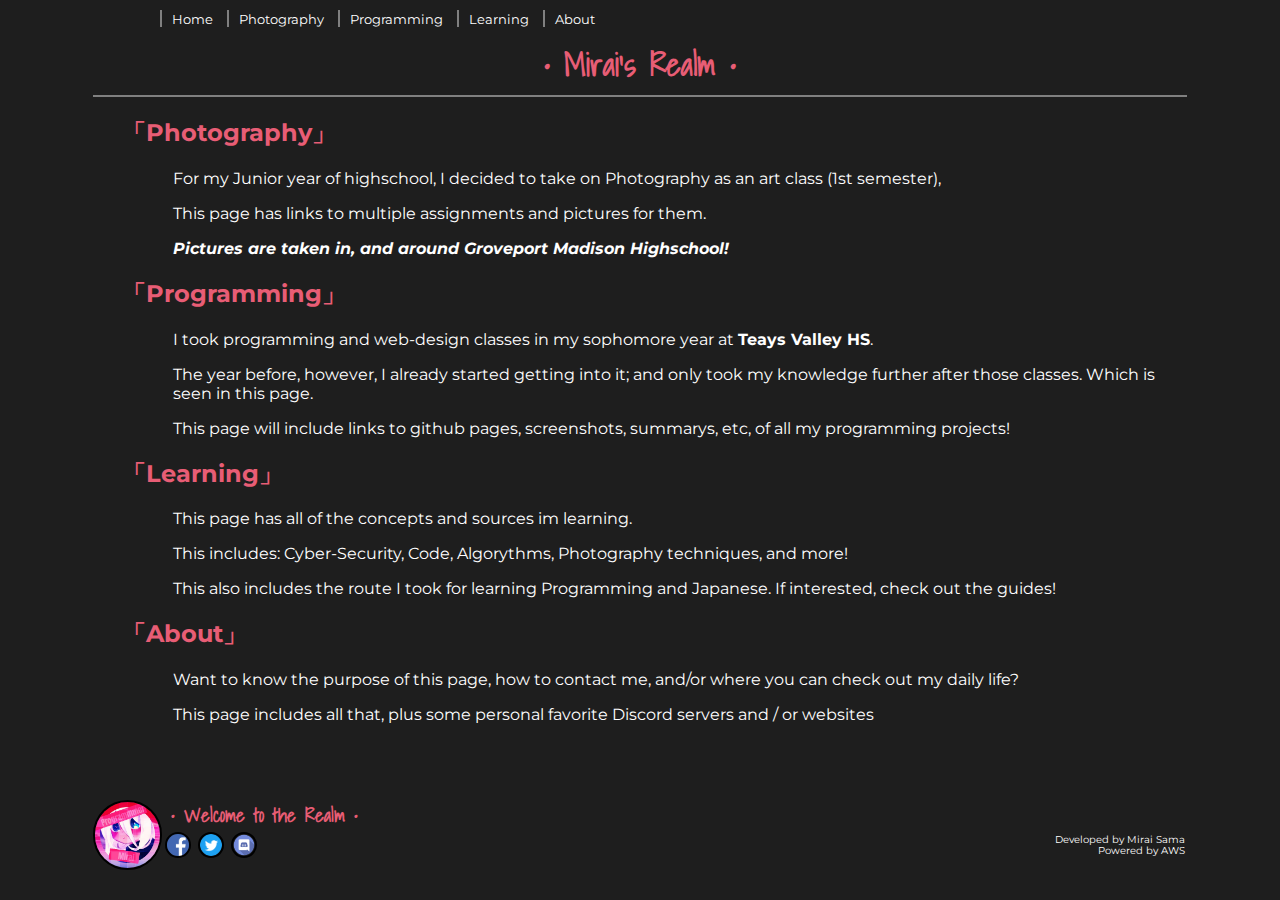
<file: Index.html>
<!DOCTYPE html>
<html lang="en" dir="ltr">
  <head>
    <!-- Meta Data -->
    <meta charset="utf-8">
    <title>The Realm</title>
    <!-- CSS Links -->
    <link href="CSS/Layout.css" rel="stylesheet"/>
    <!-- Google Fonts -->
    <link href="https://fonts.googleapis.com/css?family=Shadows+Into+Light" rel="stylesheet">
    <link href="https://fonts.googleapis.com/css?family=Montserrat" rel="stylesheet">
  </head>
  <body>
    <!-- Header + Nav -->
    <header>
      <nav>
        <ul>
          <li><a href="Index.html">Home</a></li>
          <li><a href="Photography.html">Photography</a></li>
          <li><a href="#">Programming</a></li>
          <li><a href="#">Learning</a></li>
          <li><a href="#">About</a></li>
        </ul>
      </nav>
      <h1> • Mirai's Realm • </h1>
    </header>
    <!-- Article -->
    <article>
      <h2><a href="Photography.html">「Photography」</a></h2>
      <p>For my Junior year of highschool, I decided to take on Photography as an
        art class (1st semester),</p>
      <p>This page has links to multiple assignments and pictures for them.</p>
        <p><b><i>Pictures are taken in, and around Groveport Madison Highschool!</i></b></p>

      <h2><a href="#">「Programming」</a></h2>
      <p>I took programming and web-design classes in my sophomore year at
        <b>Teays Valley HS</b>.</p>
      <p>The year before, however, I already started getting into it; and only
        took my knowledge further after those classes. Which is seen in this page.</p>
      <p>This page will include links to github pages, screenshots, summarys, etc,
        of all my programming projects!</p>

      <h2><a href="#">「Learning」</a></h2>
        <p>This page has all of the concepts and sources im learning.</p>
        <p>This includes: Cyber-Security, Code, Algorythms,
          Photography techniques, and more!</p>
        <p>This also includes the route I took for learning Programming and Japanese.
          If interested, check out the guides!</p>

      <h2><a href="#">「About」</a></h2>
        <p>Want to know the purpose of this page, how to contact me, and/or where you
          can check out my daily life?</p>
        <p>This page includes all that, plus some personal favorite Discord servers
          and / or websites</p>


    </article>
    <!-- Footer -->
    <footer>
        <img class="left" src="IMG/Icon.jpg" alt="Mirais Icon">
        <h3> • Welcome to the Realm • </h3>

        <a href="https://www.facebook.com/SekusuDaisuki"><img class="center" src="/IMG/flogo.png" alt="Facebook Icon"></a>
        <a href="https://twitter.com/MiraiDesuuYo"><img class="center" src="/IMG/tlogo.png" alt="Facebook Icon"></a>
        <a href="https://discord.gg/nVqhYCk"><img class="center" src="/IMG/dlogo.png" alt="Facebook Icon"></a>

        <p class="right"> Developed by Mirai Sama <br> Powered by AWS </p>
    </footer>
  </body>
</html>
</file>
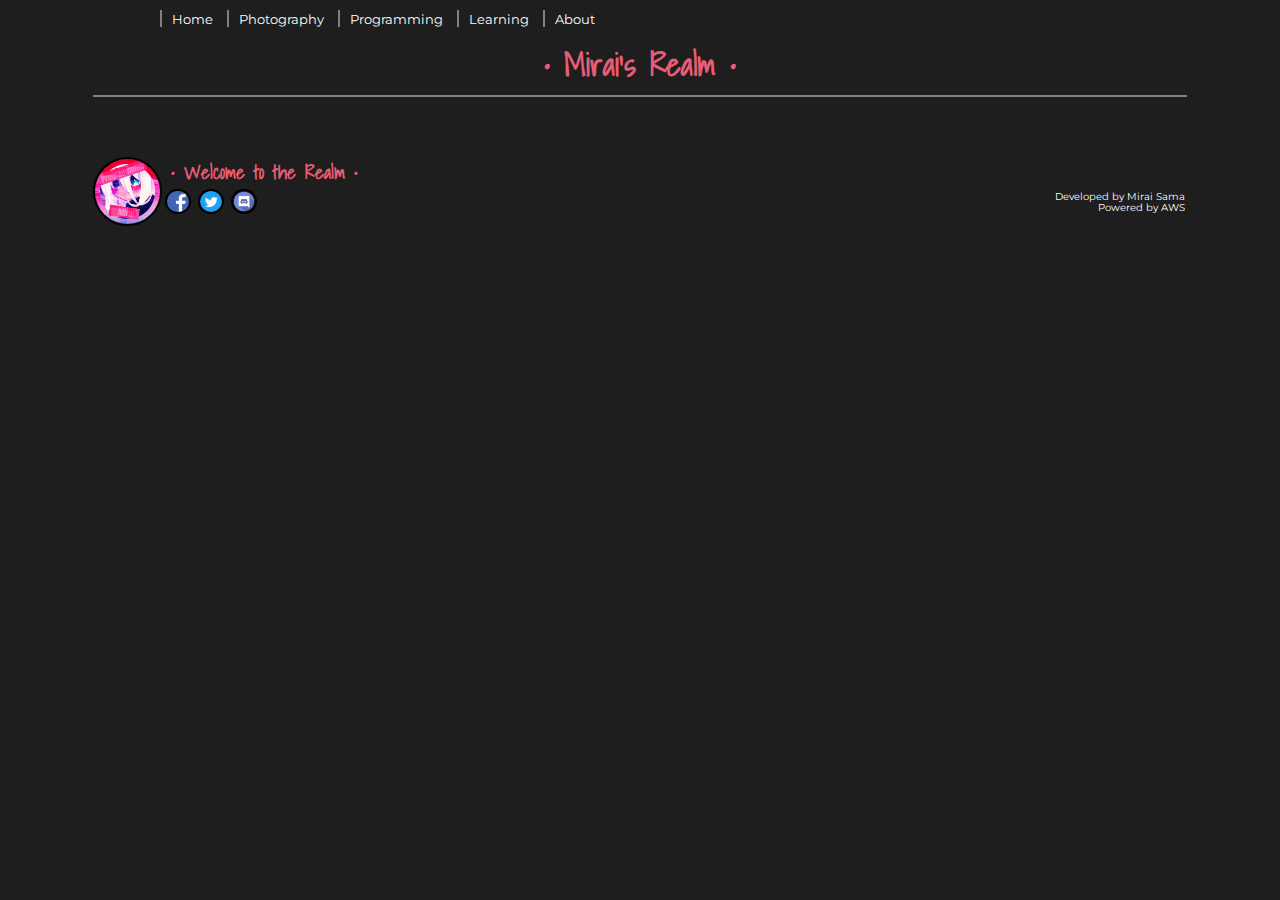
<file: Layout.html>
<!DOCTYPE html>
<html lang="en" dir="ltr">
  <head>
    <!-- Meta Data -->
    <meta charset="utf-8">
    <title>The Realm</title>
    <!-- CSS Links -->
    <link href="CSS/Layout.css" rel="stylesheet"/>
    <!-- Google Fonts -->
    <link href="https://fonts.googleapis.com/css?family=Shadows+Into+Light" rel="stylesheet">
    <link href="https://fonts.googleapis.com/css?family=Montserrat" rel="stylesheet">
  </head>
  <body>
    <!-- Header + Nav -->
    <header>
      <nav>
        <ul>
          <li><a href="Index.html">Home</a></li>
          <li><a href="Photography.html">Photography</a></li>
          <li><a href="#">Programming</a></li>
          <li><a href="#">Learning</a></li>
          <li><a href="#">About</a></li>
        </ul>
      </nav>
      <h1> • Mirai's Realm • </h1>
    </header>
    <!-- Article -->
    <article>
    </article>
    <!-- Footer -->
    <footer>
        <img class="left" src="IMG/Icon.jpg" alt="Mirais Icon">
        <h3> • Welcome to the Realm • </h3>

        <a href="https://www.facebook.com/SekusuDaisuki"><img class="center" src="/IMG/flogo.png" alt="Facebook Icon"></a>
        <a href="https://twitter.com/MiraiDesuuYo"><img class="center" src="/IMG/tlogo.png" alt="Facebook Icon"></a>
        <a href="https://discord.gg/nVqhYCk"><img class="center" src="/IMG/dlogo.png" alt="Facebook Icon"></a>

        <p class="right"> Developed by Mirai Sama <br> Powered by AWS </p>
    </footer>
  </body>
</html>
</file>
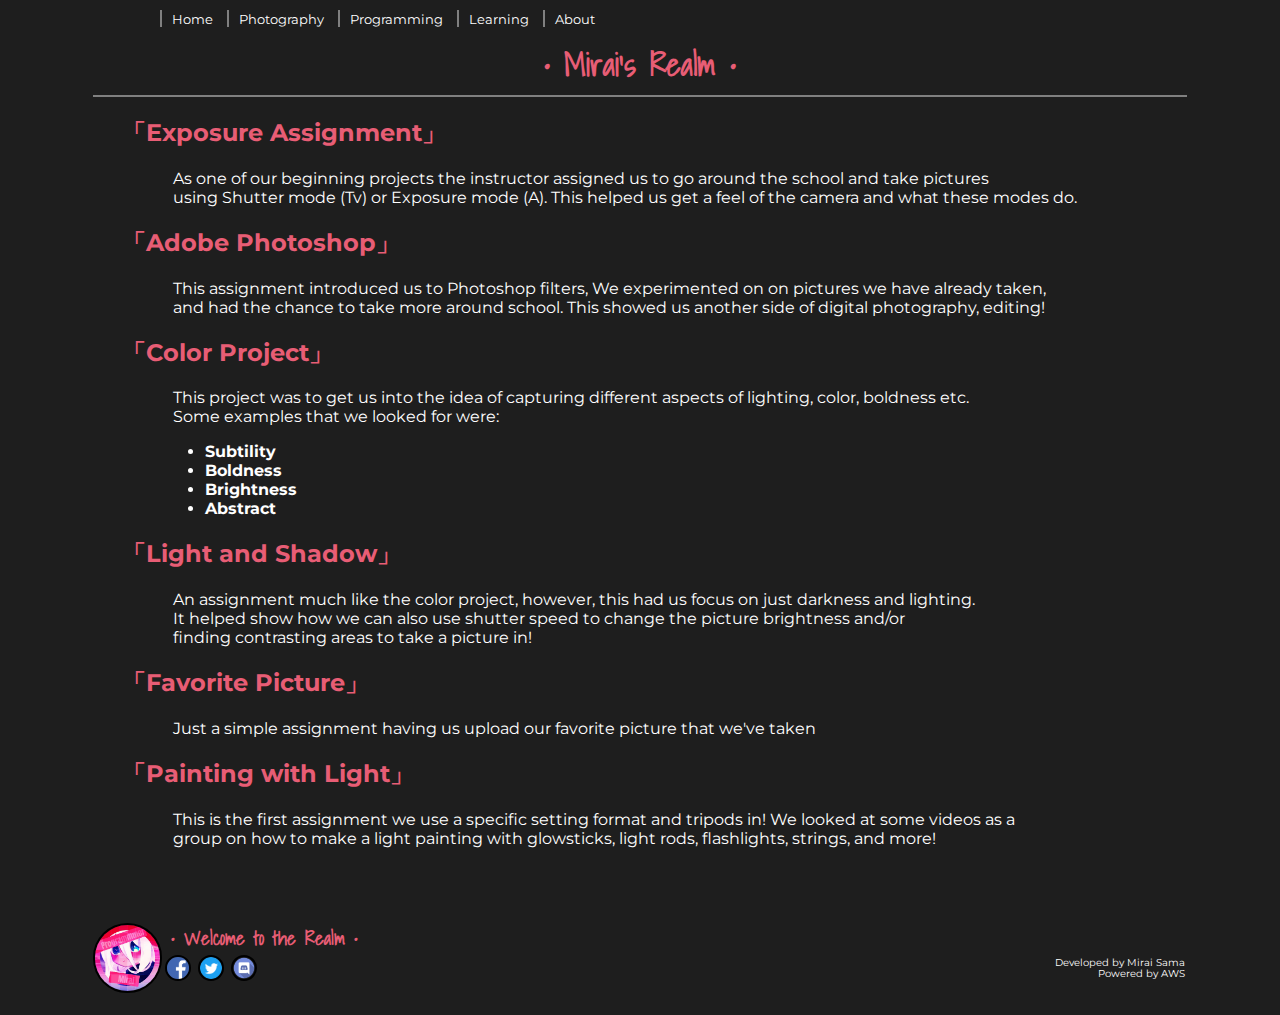
<file: Photography.html>
<!DOCTYPE html>
<html lang="en" dir="ltr">
  <head>
    <!-- Meta Data -->
    <meta charset="utf-8">
    <title>Photography</title>
    <!-- CSS Links -->
    <link href="CSS/Layout.css" rel="stylesheet"/>
    <!-- Google Fonts -->
    <link href="https://fonts.googleapis.com/css?family=Shadows+Into+Light" rel="stylesheet">
    <link href="https://fonts.googleapis.com/css?family=Montserrat" rel="stylesheet">
  </head>
  <body>
    <!-- Header + Nav -->
    <header>
      <nav>
        <ul>
          <li><a href="Index.html">Home</a></li>
          <li><a href="Photography.html">Photography</a></li>
          <li><a href="#">Programming</a></li>
          <li><a href="#">Learning</a></li>
          <li><a href="#">About</a></li>
        </ul>
      </nav>
      <h1> • Mirai's Realm • </h1>
    </header>
    <!-- Article -->
    <article>
      <h2><a href="Photo/Exposure.html">「Exposure Assignment」</a></h2>
        <p>As one of our beginning projects the instructor assigned us to go around
          the school and take pictures <br>using Shutter mode (Tv) or Exposure mode (A).
          This helped us get a feel of the camera and what these modes do.</p>
      <h2><a href="Photo/Adobe.html">「Adobe Photoshop」</a></h2>
        <p>This assignment introduced us to Photoshop filters, We experimented on
          on pictures we have already taken,<br> and had the chance to take more around
          school. This showed us another side of digital photography, editing!</p>
      <h2><a href="Photo/Color.html">「Color Project」</a></h2>
        <p>This project was to get us into the idea of capturing different aspects of
          lighting, color, boldness etc. <br> Some examples that we looked for were:<br></p>
        <ul>
          <li>Subtility</li>
          <li>Boldness</li>
          <li>Brightness</li>
          <li>Abstract</li>
        </ul>
      <h2><a href="Photo/Light_Shadow.html">「Light and Shadow」</a></h2>
        <p>An assignment much like the color project, however, this had us focus
          on just darkness and lighting.<br> It helped show how we can also use
          shutter speed to change the picture brightness and/or <br>finding contrasting
          areas to take a picture in!</p>
      <h2><a href="Photo/Favorite.html">「Favorite Picture」</a></h2>
        <p>Just a simple assignment having us upload our favorite picture
          that we've taken</p>
      <h2><a href="Photo/Light_Painting.html">「Painting with Light」</a></h2>
        <p>This is the first assignment we use a specific setting format and tripods in!
          We looked at some videos as a <br>group on how to make a light painting with glowsticks,
          light rods, flashlights, strings, and more!</p>
    </article>
    <!-- Footer -->
    <footer>
        <img class="left" src="IMG/Icon.jpg" alt="Mirais Icon">
        <h3> • Welcome to the Realm • </h3>

        <a href="https://www.facebook.com/SekusuDaisuki"><img class="center" src="/IMG/flogo.png" alt="Facebook Icon"></a>
        <a href="https://twitter.com/MiraiDesuuYo"><img class="center" src="/IMG/tlogo.png" alt="Facebook Icon"></a>
        <a href="https://discord.gg/nVqhYCk"><img class="center" src="/IMG/dlogo.png" alt="Facebook Icon"></a>

        <p class="right"> Developed by Mirai Sama <br> Powered by AWS </p>
    </footer>
  </body>
</html>
</file>
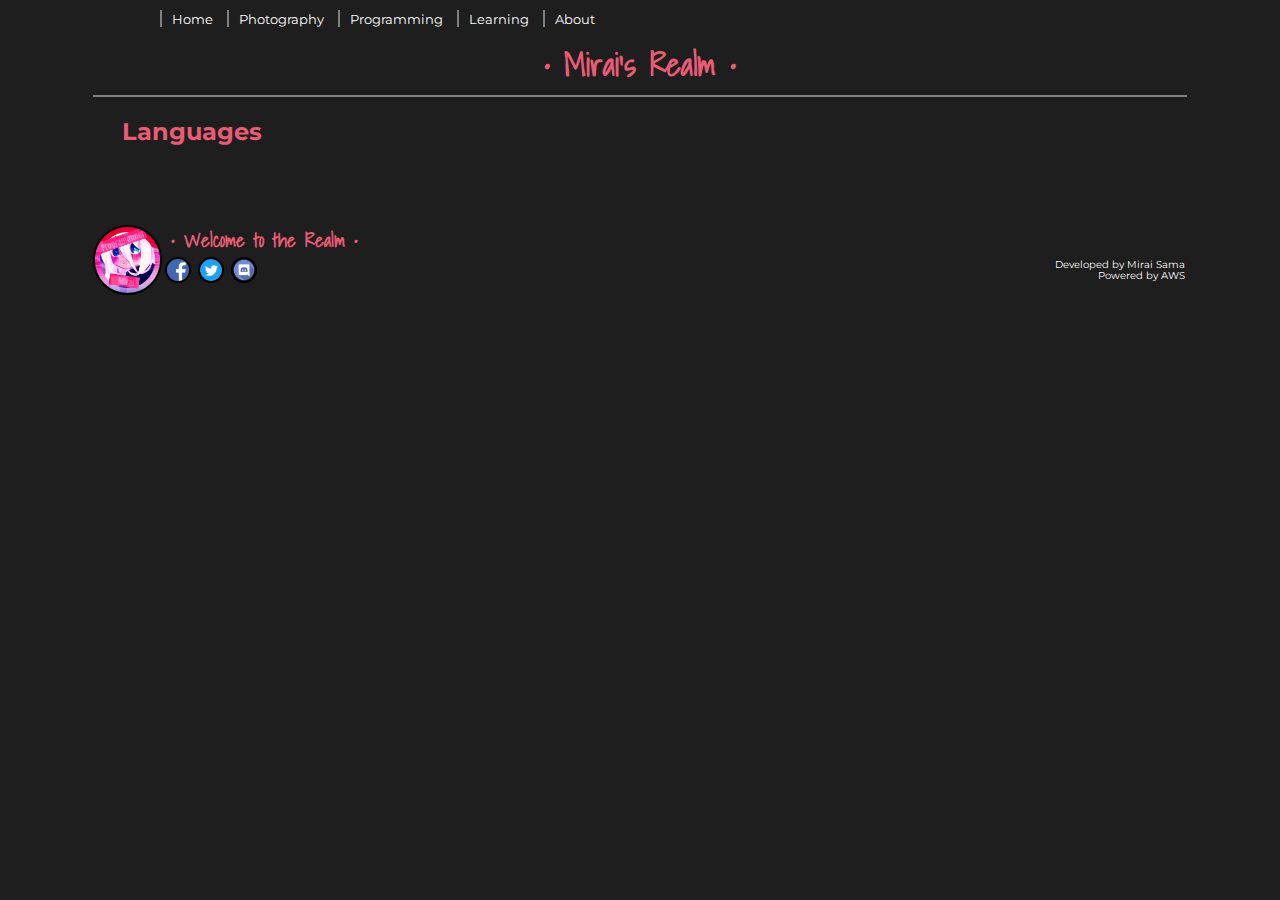
<file: Programming.html>
<!DOCTYPE html>
<html lang="en" dir="ltr">
  <head>
    <!-- Meta Data -->
    <meta charset="utf-8">
    <title>The Realm</title>
    <!-- CSS Links -->
    <link href="CSS/Layout.css" rel="stylesheet"/>
    <link href="CSS/programming.css" rel="stylesheet"/>
    <!-- Google Fonts -->
    <link href="https://fonts.googleapis.com/css?family=Shadows+Into+Light" rel="stylesheet">
    <link href="https://fonts.googleapis.com/css?family=Montserrat" rel="stylesheet">
  </head>
  <body>
    <!-- Header + Nav -->
    <header>
      <nav>
        <ul>
          <li><a href="Index.html">Home</a></li>
          <li><a href="Photography.html">Photography</a></li>
          <li><a href="#">Programming</a></li>
          <li><a href="#">Learning</a></li>
          <li><a href="#">About</a></li>
        </ul>
      </nav>
      <h1> • Mirai's Realm • </h1>
    </header>
    <!-- Article -->
    <article>
      <h2> Languages </h2>
    </article>
    <!-- Footer -->
    <footer>
        <img class="left" src="IMG/Icon.jpg" alt="Mirais Icon">
        <h3> • Welcome to the Realm • </h3>

        <a href="https://www.facebook.com/SekusuDaisuki"><img class="center" src="/IMG/flogo.png" alt="Facebook Icon"></a>
        <a href="https://twitter.com/MiraiDesuuYo"><img class="center" src="/IMG/tlogo.png" alt="Facebook Icon"></a>
        <a href="https://discord.gg/nVqhYCk"><img class="center" src="/IMG/dlogo.png" alt="Facebook Icon"></a>

        <p class="right"> Developed by Mirai Sama <br> Powered by AWS </p>
    </footer>
  </body>
</html>
</file>
<file: CSS/Layout.css>
html {
  width: 100%;
  height: auto;
  background-color: rgb(30,30,30);
}

body {
  width: 90%;
  height: auto;
  margin: auto;
}
/* Styling Header */
header {
  width: 95%;
  height: 10%;
  margin: auto;
  border-bottom: 2px solid gray;
}

header h1 {
  font-weight: bold;
  font-family: 'Shadows Into Light', cursive;
  color: rgb(232,93,117);
  margin: auto;
  text-align: center;
  padding-top: 5px;
  padding-bottom: 5px;
}

/* Styling header nav */
header nav {
  width: 95%;
  margin-left: auto;
  margin-right: auto;
}

header nav ul {
  list-style-type: none;
  margin-top: 10px;
  margin-bottom: 5px;
}

header nav ul li {
  display: inline;
  text-align: center;
  padding-left: 10px;
  padding-right: 10px;
  border-left: 2px solid gray;
}

/* Styling links in header nav */
header nav ul li a {
  text-decoration: none;
  color: white;
  font-family: 'Montserrat', sans-serif;
  font-size: .8em;
}

header nav ul li a {
  text-decoration: none;
}

/* Styling the article */
article {
  width: 90%;
  height: 78.7%;
  margin: auto;
  padding-bottom: 5%;
}

article h2 a {
  color: rgb(232,93,117);
  font-family: 'Montserrat', sans-serif;
  text-decoration: none;
}

article > p {
  color: white;
  font-family: 'Montserrat', sans-serif;
  font-size: 1em;
  padding-left: 5%;
}

article ul {
  color: white;
  font-weight: bold;
  padding-left: 8%;
  font-family: 'Montserrat', sans-serif;
}

/* Footer Styles*/
footer {
  width: 95%;
  height: 10%;
  margin: auto;
  padding-bottom: 30px;
}

footer img {
  width: 6%;
  border: 2px solid black;
  border-radius: 100px;
}

footer h3 {
  margin: 2px;
  padding-left: 7%;
  font-weight: bold;
  font-family: 'Shadows Into Light', cursive;
  color: rgb(232,93,117);
}

.left {
  float: left;
}

.right {
  float: right;
  text-align: right;
  padding: 2px;
  margin: 0px;
  font-size: .6em;
  font-family: 'Montserrat', sans-serif;
  color: white;
}

.center {
  width: 2%;
  margin: auto;
  margin-left: 3px;
  float: none;
}
</file>
<file: CSS/programming.css>
article h2 {
  color: rgb(232,93,117);
  font-family: 'Montserrat', sans-serif;
  text-decoration: none;
}
</file>
